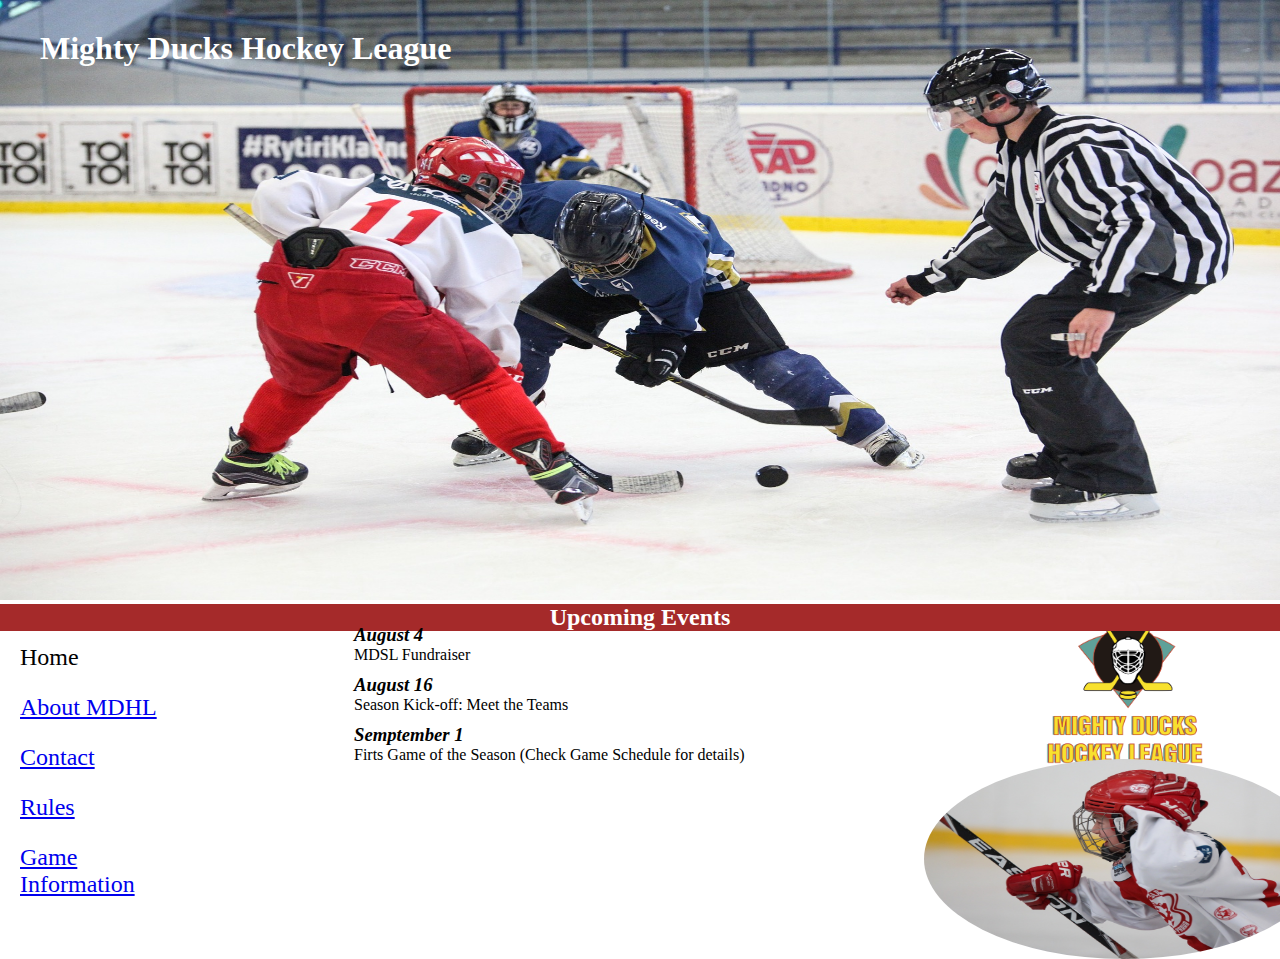
<file: index.html>
<!DOCTYPE html>
<html lang="en">
  <head>
    <meta charset="UTF-8" >
    <meta http-equiv="X-UA-Compatible" content="IE=edge" >
    <meta name="viewport" content="width=device-width, initial-scale=1.0" >
    <link rel="stylesheet" href="./style.css">
    <link rel="shortcut icon" href="./images/Logo_Mighty_ducks-01.png" type="image/x-icon">
    <title>Home</title>
  </head>
  <body>
    <header>
      <h1>Mighty Ducks Hockey League</h1>
      <div>
        <img id="banner" src="./images/design1_image1.jpg" alt="img-banner">
      </div>
    </header>
    <main>
      <section>
        <img id="logo-mdhl" src="./images/Logo_Mighty_ducks-01.png" alt="logo-MDHL">
        <h2 id="up-eve">
          <b>Upcoming Events</b>
        </h2>
        <nav>
          <a id="home" href="#">Home</a>
          <a target="_blank" href="about.html">About MDHL</a>
          <a target="_blank" href="contact.html">Contact</a>
          <a target="_blank" href="rules.html">Rules</a>
          <a target="_blank" href="game_info.html">Game Information</a>
        </nav>
        <div class="content-section">
          <h3>
          <i><b>August 4</b></i>
          </h3>
         <p>MDSL Fundraiser</p>
          <h3>
          <i><b>August 16</b></i>
          </h3>
        <p>Season Kick-off: Meet the Teams</p>
          <h3>
          <i><b>Semptember 1</b></i>
          </h3>
        <p>Firts Game of the Season (Check Game Schedule for details)</p>
        <figure>
          <img id="destacada" src="./images/hockey_1.jpg"
          alt="img1">
        </figure>
        </div>
      </section>
    </main>
    <footer></footer>
  </body>
</html>
</file>
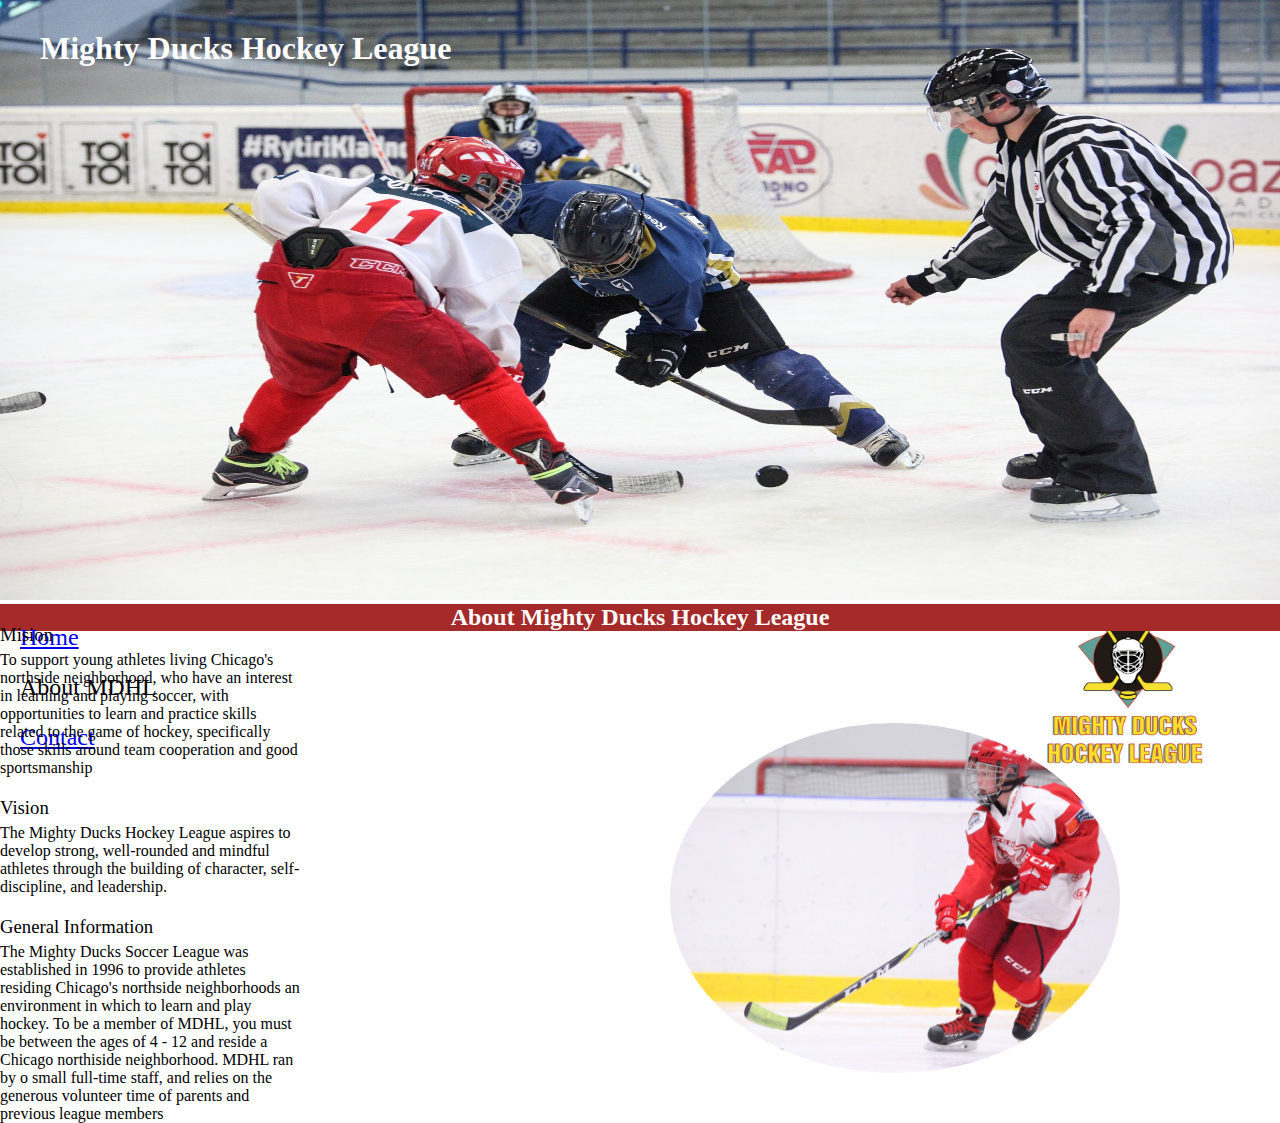
<file: about.html>
<!DOCTYPE html>
<html lang="en">
  <head>
    <meta charset="UTF-8" >
    <meta http-equiv="X-UA-Compatible" content="IE=edge" >
    <meta name="viewport" content="width=device-width, initial-scale=1.0" >
    <link rel="stylesheet" href="./style.css">
    <link rel="shortcut icon" href="./images/Logo_Mighty_ducks-01.png" type="image/x-icon">
    <title>About</title>
  </head>
  <body>
    <header>
      <h1>Mighty Ducks Hockey League</h1>
      <div>
        <img id="banner" src="./images/design1_image1.jpg" alt="img-banner">
      </div>
    </header>
    <main>
      <section>
        <img id="logo-mdhl" src="./images/Logo_Mighty_ducks-01.png" alt="logo-MDHL">
        <h2 id="up-eve">
          <b>About Mighty Ducks Hockey League</b>
        </h2>
        <nav class="nav-about">
          <a target="_blank" href="home.html">Home</a>
          <a id="home" href="#">About MDHL</a>
          <a target="_blank" href="contact.html">Contact</a>
        </nav>
        <div class="content-section-about">
          <h3>Mision</h3>
        <p>
          To support young athletes living Chicago's northside neighborhood, who
          have an interest in learning and playing soccer, with opportunities to
          learn and practice skills related to the game of hockey, specifically
          those skills around team cooperation and good sportsmanship
        </p>
        <h3>Vision</h3>
        <p>
          The Mighty Ducks Hockey League aspires to develop strong, well-rounded
          and mindful athletes through the building of character,
          self-discipline, and leadership.
        </p>
        <h3>General Information</h3>
        <p>
          The Mighty Ducks Soccer League was established in 1996 to provide
          athletes residing Chicago's northside neighborhoods an environment in
          which to learn and play hockey. To be a member of MDHL, you must be
          between the ages of 4 - 12 and reside a Chicago northiside
          neighborhood. MDHL ran by o small full-time staff, and relies on the
          generous volunteer time of parents and previous league members
        </p>
        <figure>
          <img id="destacada-about" src="./images/hockey_2.jpg"
          alt="img2">
      </figure>
        </div>
      </section>
    </main>
    <footer></footer>
  </body>
</html>
</file>
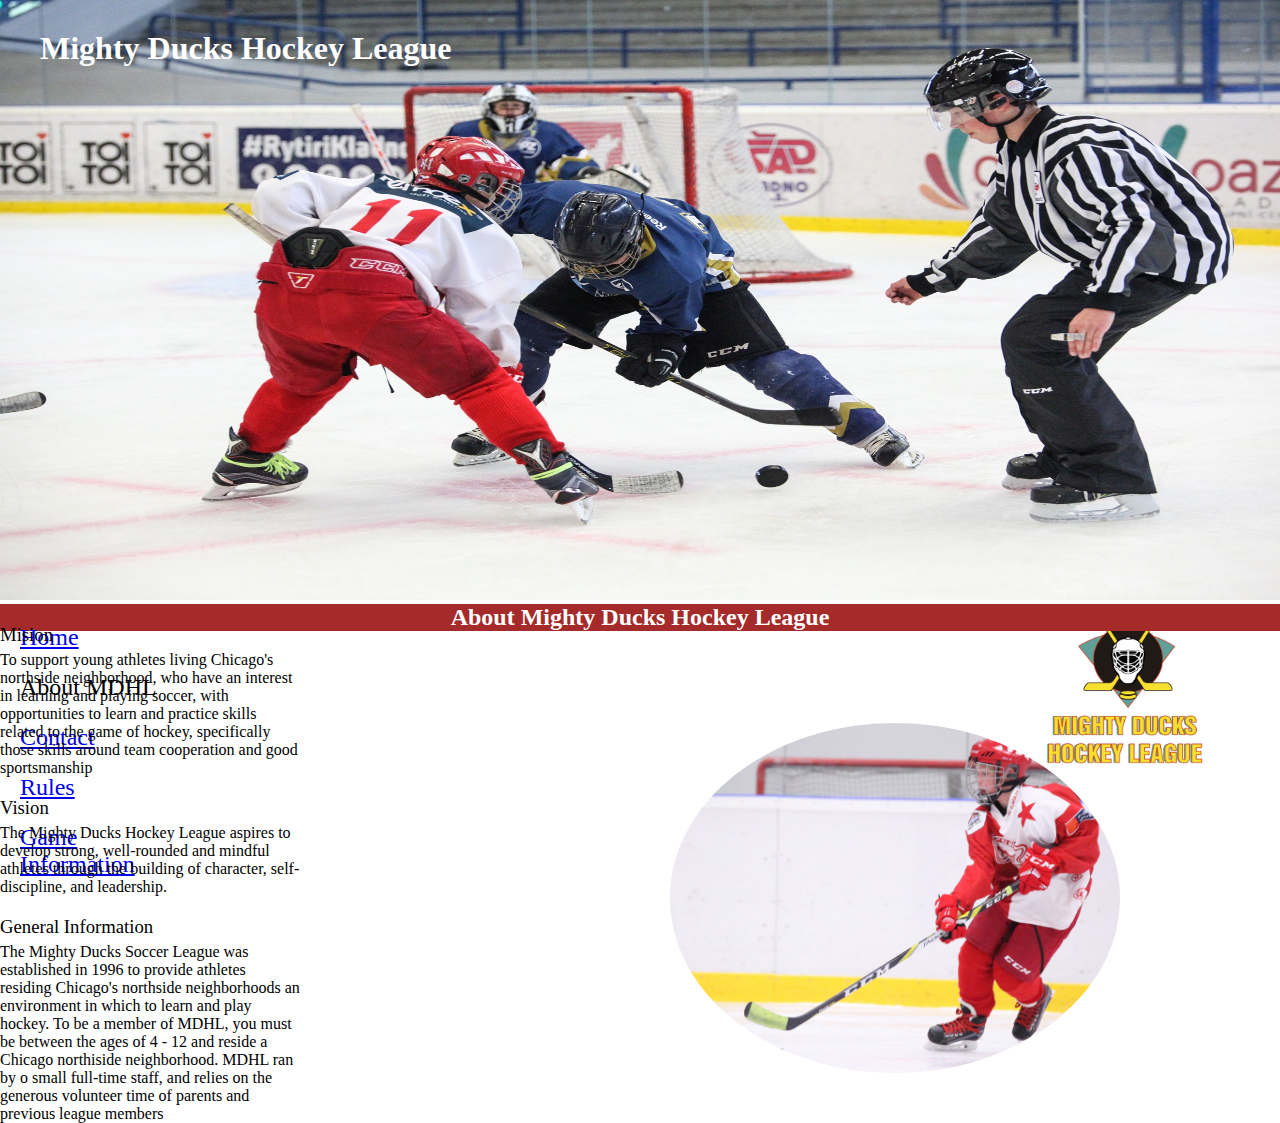
<file: aboutMDHL.html>
<!DOCTYPE html>
<html lang="en">
  <head>
    <meta charset="UTF-8" >
    <meta http-equiv="X-UA-Compatible" content="IE=edge" >
    <meta name="viewport" content="width=device-width, initial-scale=1.0" >
    <link rel="stylesheet" href="./style.css">
    <link rel="shortcut icon" href="./images/Logo_Mighty_ducks-01.png" type="image/x-icon">
    <title>About</title>
  </head>
  <body>
    <header>
      <h1>Mighty Ducks Hockey League</h1>
      <div>
        <img id="banner" src="./images/design1_image1.jpg" alt="img-banner">
      </div>
    </header>
    <main>
      <section>
        <img id="logo-mdhl" src="./images/Logo_Mighty_ducks-01.png" alt="logo-MDHL">
        <h2 id="up-eve">
          <b>About Mighty Ducks Hockey League</b>
        </h2>
        <nav class="nav-about">
          <a target="_blank" href="index.html">Home</a>
          <a id="home" href="#">About MDHL</a>
          <a target="_blank" href="contact.html">Contact</a>
          <a target="_blank" href="rules.html">Rules</a>
          <a target="_blank" href="game_info.html">Game Information</a>
        </nav>
        <div class="content-section-about">
          <h3>Mision</h3>
        <p>
          To support young athletes living Chicago's northside neighborhood, who
          have an interest in learning and playing soccer, with opportunities to
          learn and practice skills related to the game of hockey, specifically
          those skills around team cooperation and good sportsmanship
        </p>
        <h3>Vision</h3>
        <p>
          The Mighty Ducks Hockey League aspires to develop strong, well-rounded
          and mindful athletes through the building of character,
          self-discipline, and leadership.
        </p>
        <h3>General Information</h3>
        <p>
          The Mighty Ducks Soccer League was established in 1996 to provide
          athletes residing Chicago's northside neighborhoods an environment in
          which to learn and play hockey. To be a member of MDHL, you must be
          between the ages of 4 - 12 and reside a Chicago northiside
          neighborhood. MDHL ran by o small full-time staff, and relies on the
          generous volunteer time of parents and previous league members
        </p>
        <figure>
          <img id="destacada-about" src="./images/hockey_2.jpg"
          alt="img2">
      </figure>
        </div>
      </section>
    </main>
    <footer></footer>
  </body>
</html>
</file>
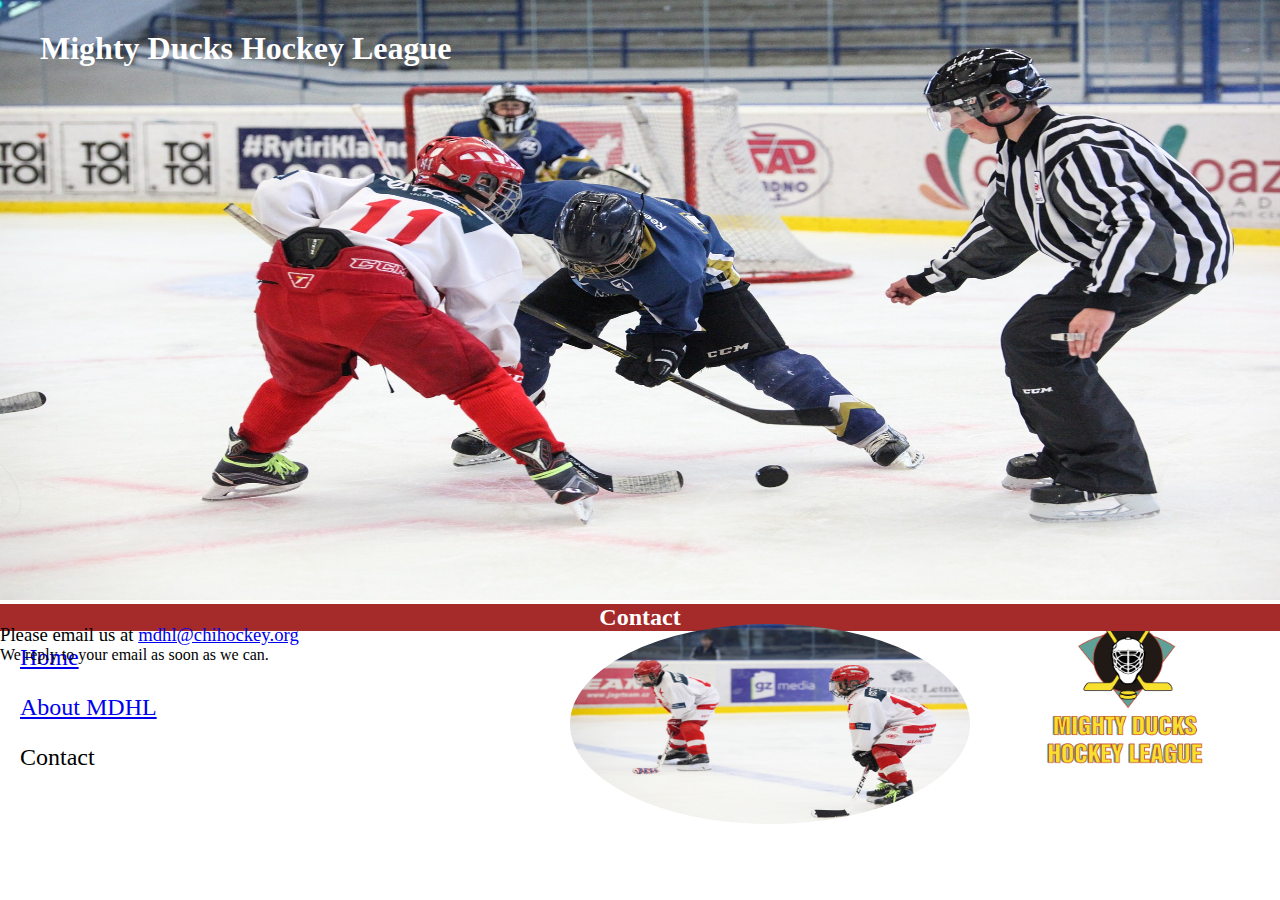
<file: contact.html>
<!DOCTYPE html>
<html lang="en">
  <head>
    <meta charset="UTF-8">
    <meta http-equiv="X-UA-Compatible" content="IE=edge">
    <meta name="viewport" content="width=device-width, initial-scale=1.0">
    <link rel="stylesheet" href="./style.css">
    <link rel="shortcut icon" href="./images/Logo_Mighty_ducks-01.png" type="image/x-icon">
    <title>Contact</title>
  </head>
  <body>
    <header>
      <h1>Mighty Ducks Hockey League</h1>
      <div>
        <img id="banner" src="./images/design1_image1.jpg" alt="img-banner">
      </div>
    </header>
    <main>
      <section>
        <img id="logo-mdhl" src="./images/Logo_Mighty_ducks-01.png" alt="logo-MDHL">
        <h2 id="up-eve">
          <b>Contact</b>
        </h2>
        <nav class="nav-contact">
          <a target="_blank" href="home.html">Home</a>
          <a target="_blank" href="about.html">About MDHL</a>
          <a id="home" href="#">Contact</a>
        </nav>
        <div class="content-section-contact">
          <h3>
            Please email us at
            <a target="_blank" href="#">mdhl@chihockey.org</a>
          </h3>
          <p>We reply to your email as soon as we can.</p>
          <figure>
            <img id="destacada-contact" src="./images/hockey_3.jpg"
            alt="img3">
          </figure>
        </div>
      </section>
    </main>
    <footer></footer>
  </body>
</html>
</file>
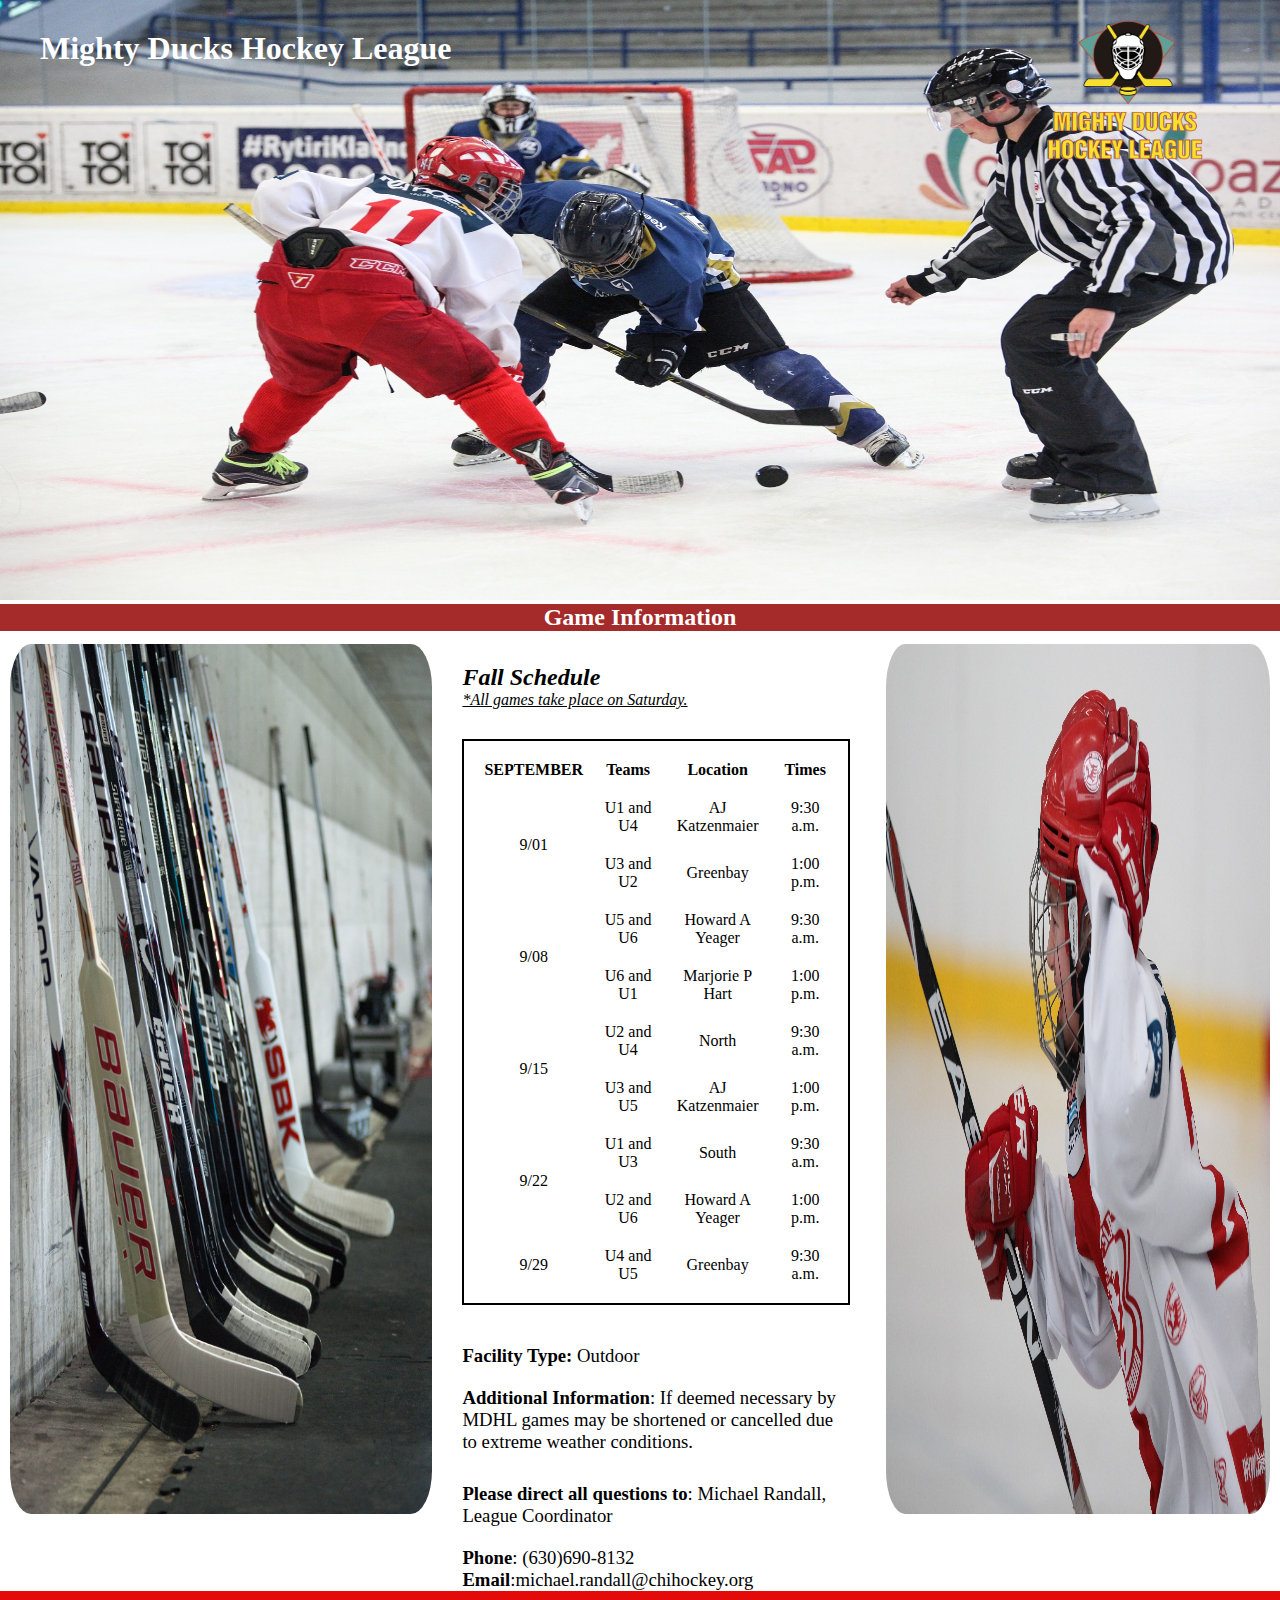
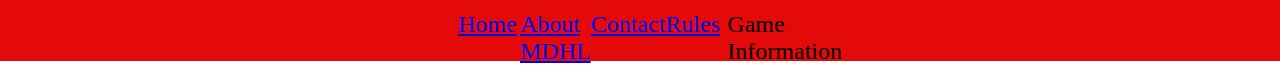
<file: game_info.html>
<!DOCTYPE html>
<html lang="en">
  <head>
    <meta charset="UTF-8" >
    <meta http-equiv="X-UA-Compatible" content="IE=edge" >
    <meta name="viewport" content="width=device-width, initial-scale=1.0" >
    <link rel="stylesheet" href="./style.css">
    <link rel="shortcut icon" href="./images/Logo_Mighty_ducks-01.png" type="image/x-icon">
    <title>Game Info</title>
  </head>
  <body>
    <header>
      <h1>Mighty Ducks Hockey League</h1>
      <div>
        <img id="banner" src="./images/design1_image1.jpg" alt="img-banner">
      </div>
      <img id="logo-mdhl" src="./images/Logo_Mighty_ducks-01.png" alt="logo-MDHL">
    </header>
    <main>
      <section>
        <h2 id="up-eve">
          <b>Game Information</b>
        </h2>
        <img id="img-palos-gmi" src="./images/palos_de_hockey.jpg" alt="palos-hockey">
        <div class="tabla">
            <h2><i>Fall Schedule</i></h2>
            <p id="p-gmi"><i>*All games take place on Saturday.</i></p>
            <table>
                <tr>
                    <th><b>SEPTEMBER</b></th>
                    <th><b>Teams</b></th>
                    <th><b>Location</b></th>
                    <th><b>Times</b></th>
                </tr>
                <tr>
                    <td id="rowspan" rowspan="2">9/01</td>
                    <td>U1 and U4</td>
                    <td>AJ Katzenmaier</td>
                    <td>9:30 a.m.</td>
                </tr>
                <tr>
                    <td>U3 and U2</td>
                    <td> Greenbay</td>
                    <td>1:00 p.m.</td>
                </tr>
                <tr>
                    <td id="rowspan" rowspan="2">9/08</td>
                    <td>U5 and U6</td>
                    <td>Howard A Yeager</td>
                    <td>9:30 a.m.</td>
                </tr>
                <tr>
                    <td>U6 and U1</td>
                    <td>Marjorie P Hart</td>
                    <td>1:00 p.m.</td>
                </tr>
                <tr>
                    <td id="rowspan" rowspan="2">9/15</td>
                    <td>U2 and U4</td>
                    <td>North</td>
                    <td>9:30 a.m.</td>
                </tr>
                <tr>
                    <td>U3 and U5</td>
                    <td>AJ Katzenmaier</td>
                    <td>1:00 p.m.</td>
                </tr>
                <tr>
                    <td id="rowspan" rowspan="2">9/22</td>
                    <td>U1 and U3</td>
                    <td>South</td>
                    <td>9:30 a.m.</td>
                </tr>
                <tr>
                    <td>U2 and U6</td>
                    <td>Howard A Yeager</td>
                    <td>1:00 p.m.</td>
                </tr>
                <tr>
                    <td id="ta">9/29</td>
                    <td>U4 and U5</td>
                    <td>Greenbay</td>
                    <td>9:30 a.m.</td>
                </tr>
            </table>
            <h3 id="h3-facility"><b>Facility Type:</b> Outdoor</h3>
            <h3><b>Additional Information</b>: If deemed necessary by MDHL games may be shortened or cancelled due to extreme weather conditions.</h3>
            <h3 id="h3-please"><b>Please direct all questions to</b>: Michael Randall, League Coordinator</h3>
            <h3><b>Phone</b>: (630)690-8132</h3>
            <h3><b>Email</b>:michael.randall@chihockey.org</h3>
        </div>
        <figure class="figure-gmi">
          <img id="destacada-rules" src="./images/hockey_1.jpg"
          alt="img1">
        </figure>
      </section>
    </main>
    <footer>
        <nav class="nav-rules">
            <a target="_blank" href="index.html">Home</a>
            <a target="_blank" href="about.html">About MDHL</a>
            <a target="_blank" href="contact.html">Contact</a>
            <a target="_blank" href="rules.html">Rules</a>
            <a id="home" href="#">Game Information</a>
        </nav>
    </footer>
  </body>
</html>
</file>
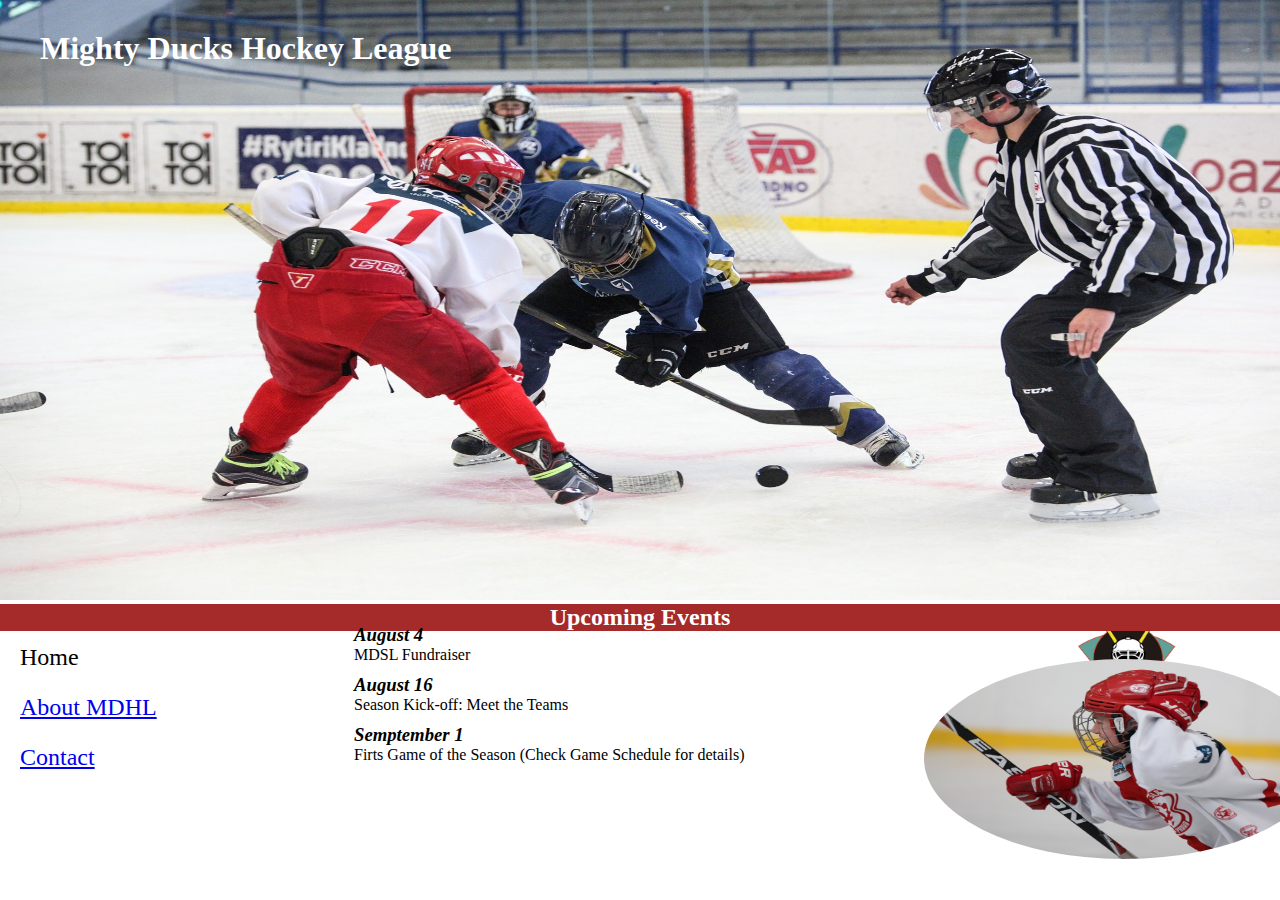
<file: home.html>
<!DOCTYPE html>
<html lang="en">
  <head>
    <meta charset="UTF-8" >
    <meta http-equiv="X-UA-Compatible" content="IE=edge" >
    <meta name="viewport" content="width=device-width, initial-scale=1.0" >
    <link rel="stylesheet" href="./style.css">
    <link rel="shortcut icon" href="./images/Logo_Mighty_ducks-01.png" type="image/x-icon">
    <title>Home</title>
  </head>
  <body>
    <header>
      <h1>Mighty Ducks Hockey League</h1>
      <div>
        <img id="banner" src="./images/design1_image1.jpg" alt="img-banner">
      </div>
    </header>
    <main>
      <section>
        <img id="logo-mdhl" src="./images/Logo_Mighty_ducks-01.png" alt="logo-MDHL">
        <h2 id="up-eve">
          <b>Upcoming Events</b>
        </h2>
        <nav>
          <a id="home" href="#">Home</a>
          <a target="_blank" href="about.html">About MDHL</a>
          <a target="_blank" href="contact.html">Contact</a>
        </nav>
        <div class="content-section">
          <h3>
          <i><b>August 4</b></i>
          </h3>
         <p>MDSL Fundraiser</p>
          <h3>
          <i><b>August 16</b></i>
          </h3>
        <p>Season Kick-off: Meet the Teams</p>
          <h3>
          <i><b>Semptember 1</b></i>
          </h3>
        <p>Firts Game of the Season (Check Game Schedule for details)</p>
        <figure>
          <img id="destacada" src="./images/hockey_1.jpg"
          alt="img1">
        </figure>
        </div>
      </section>
    </main>
    <footer></footer>
  </body>
</html>
</file>
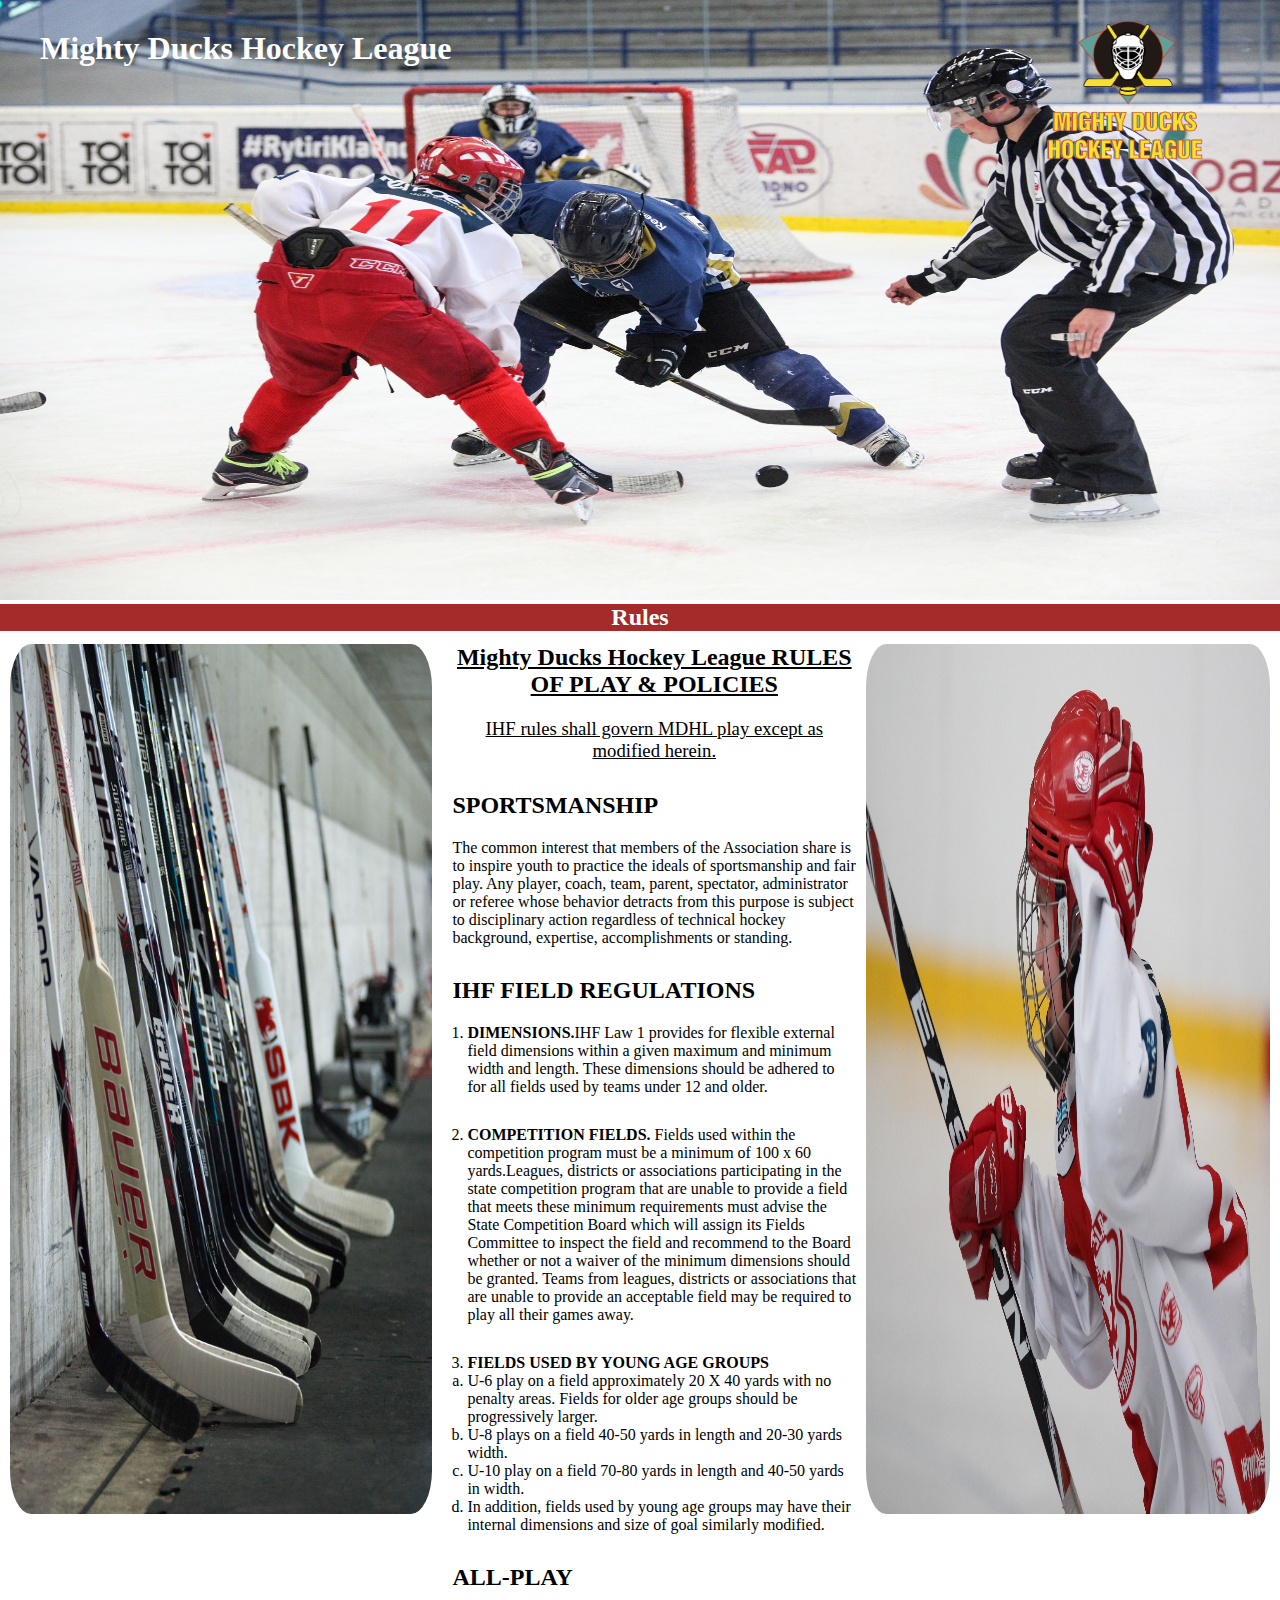
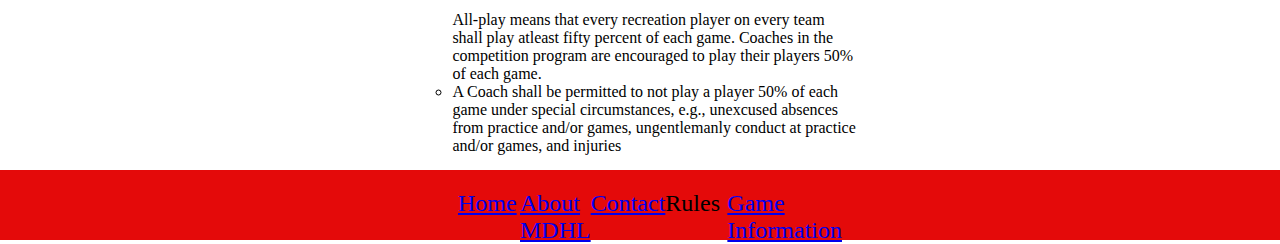
<file: rules.html>
<!DOCTYPE html>
<html lang="en">
  <head>
    <meta charset="UTF-8" >
    <meta http-equiv="X-UA-Compatible" content="IE=edge" >
    <meta name="viewport" content="width=device-width, initial-scale=1.0" >
    <link rel="stylesheet" href="./style.css">
    <link rel="shortcut icon" href="./images/Logo_Mighty_ducks-01.png" type="image/x-icon">
    <title>Rules</title>
  </head>
  <body>
    <header>
      <h1>Mighty Ducks Hockey League</h1>
      <div>
        <img id="banner" src="./images/design1_image1.jpg" alt="img-banner">
      </div>
      <img id="logo-mdhl" src="./images/Logo_Mighty_ducks-01.png" alt="logo-MDHL">
    </header>
    <main>
      <section>
        <h2 id="up-eve">
          <b>Rules</b>
        </h2>
        <img id="img-palos" src="./images/palos_de_hockey.jpg" alt="palos-hockey">
        <div class="rules">
            <h2 id="titulo-rules">
                Mighty Ducks Hockey League
RULES OF PLAY & POLICIES
            </h2>
            <h3 id="h3-rules">IHF rules shall govern MDHL play except as modified herein.</h3>
            <h2>SPORTSMANSHIP</h2>
            <p id="p-1">The common interest that members of the Association share is to inspire 
                youth to practice the ideals of sportsmanship and fair play. Any player, coach, 
                team, parent, spectator, administrator or referee whose behavior detracts from 
                this purpose is subject to disciplinary action regardless of technical hockey 
                background, expertise, accomplishments or standing.
            </p>
            <h2>IHF FIELD REGULATIONS</h2>
            <ol>
                <li id="li-margin"><b>DIMENSIONS.</b>IHF Law 1 provides for flexible external field dimensions within 
                    a given maximum and minimum width and length. These dimensions should be 
                    adhered to for all fields used by teams under 12 and older.</li>
                <li id="li-margin"><b>COMPETITION FIELDS.</b> Fields used within the competition program must be 
                    a minimum of 100 x 60 yards.Leagues, districts or associations participating in 
                    the state competition program that are unable to provide a field that meets these 
                    minimum requirements must advise the State Competition Board which will 
                    assign its Fields Committee to inspect the field and recommend to the Board 
                    whether or not a waiver of the minimum dimensions should be granted. Teams 
                    from leagues, districts or associations that are unable to provide an acceptable 
                    field may be required to play all their games away.</li>
                <li><b>FIELDS USED BY YOUNG AGE GROUPS</b></li>
                <ol id="ol-3">
                    <li>U-6 play on a field approximately 20 X 40 yards with no penalty areas. Fields 
                        for older age groups should be progressively larger.</li>
                    <li>U-8 plays on a field 40-50 yards in length and 20-30 yards width.</li>
                    <li>U-10 play on a field 70-80 yards in length and 40-50 yards in width.</li>
                    <li>In addition, fields used by young age groups may have their internal 
                        dimensions and size of goal similarly modified.</li>
                </ol>
            </ol>
            <h2>ALL-PLAY</h2>
            <ul>
                <ul>All-play means that every recreation player on every team shall play atleast 
                    fifty percent of each game. Coaches in the competition program are encouraged 
                    to play their players 50% of each game.
                    <li id="li-allplay"> A Coach shall be permitted to not play a player 50% of each game 
                        under special circumstances, e.g., unexcused absences from practice 
                        and/or games, ungentlemanly conduct at practice and/or games, and 
                        injuries</li>
                </ul>
            </ul>
        </div>
        <figure class="figure-rules">
          <img id="destacada-rules" src="./images/hockey_1.jpg"
          alt="img1">
        </figure>
      </section>
    </main>
    <footer>
        <nav class="nav-rules">
        <a target="_blank" href="index.html">Home</a>
        <a target="_blank" href="about.html">About MDHL</a>
        <a target="_blank" href="contact.html">Contact</a>
        <a id="home" href="#">Rules</a>
        <a target="_blank" href="#">Game Information</a>
        </nav>
    </footer>
  </body>
</html>
</file>
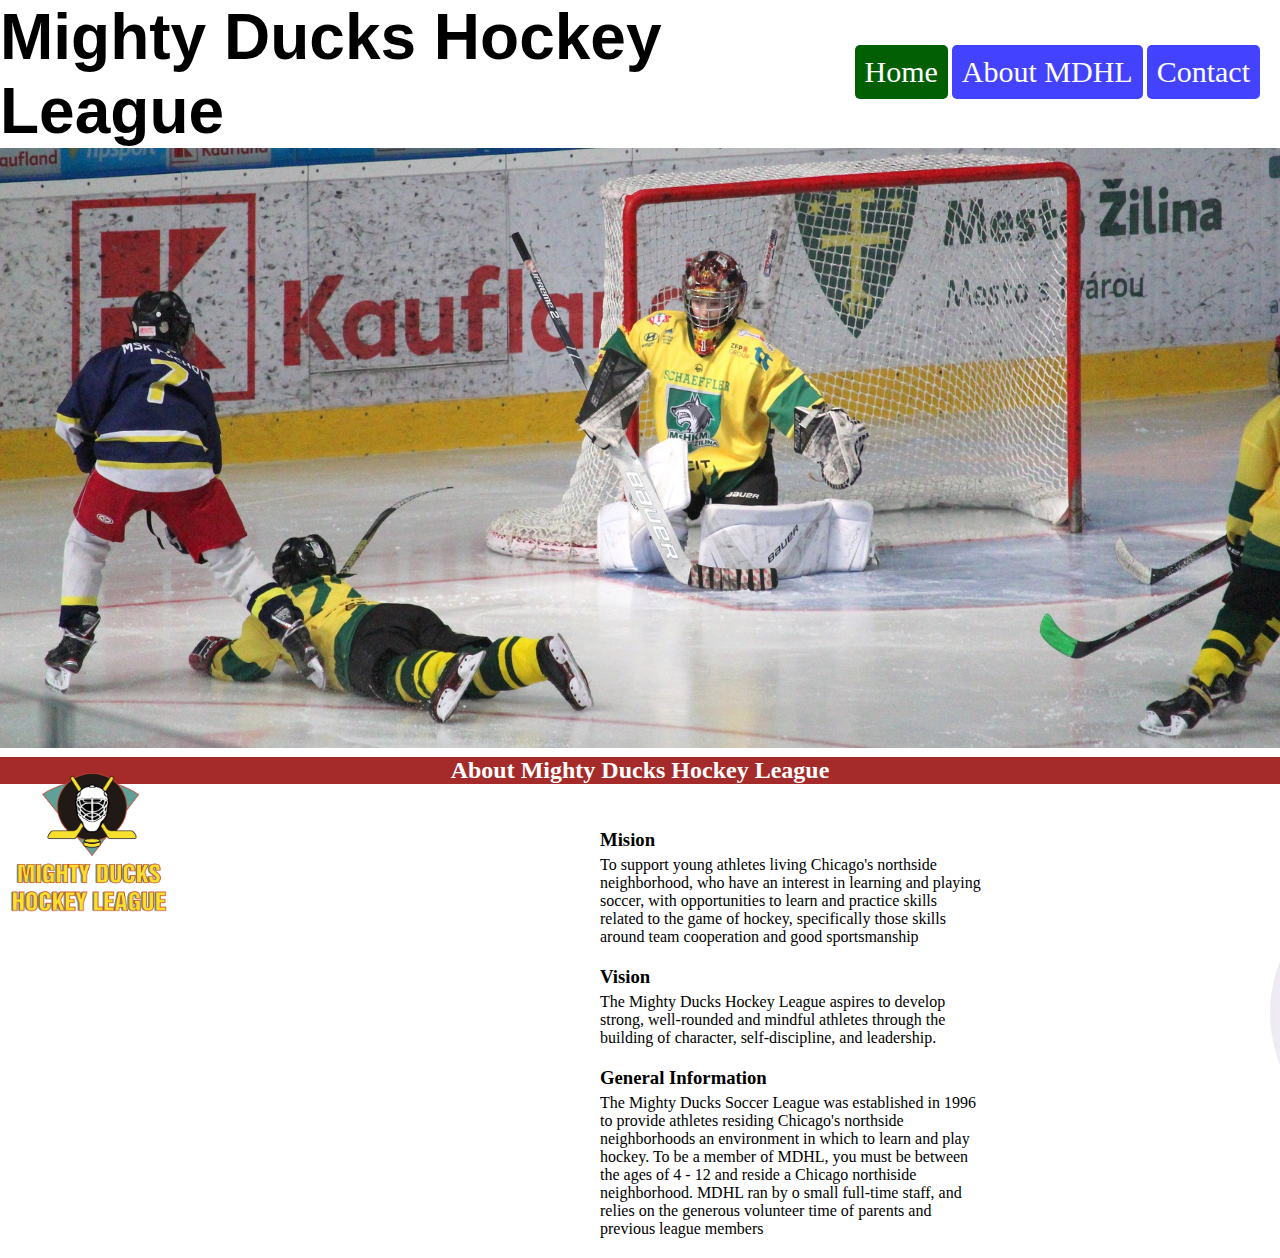
<file: desing_2/about.html>
<!DOCTYPE html>
<html lang="en">
  <head>
    <meta charset="UTF-8" >
    <meta http-equiv="X-UA-Compatible" content="IE=edge" >
    <meta name="viewport" content="width=device-width, initial-scale=1.0" >
    <link rel="stylesheet" href="./style.css">
    <link rel="shortcut icon" href="./images/Logo_Mighty_ducks-01.png" type="image/x-icon">
    <title>About</title>
  </head>
  <body>
    <header>
      <h1>Mighty Ducks Hockey League</h1>
      <nav>
        <a id="home" href="#">Home</a>
        <a target="_blank" href="about.html">About MDHL</a>
        <a target="_blank" href="contact.html">Contact</a>
      </nav>
      <div>
        <img id="banner" src="./../desing_2/images/design1_image2.jpg" alt="img-banner">
      </div>
    </header>
    <main>
      <section>
        <img id="logo-mdhl" src="./images/Logo_Mighty_ducks-01.png" alt="logo-MDHL-about">
        <h2 id="up-eve">
          <b>About Mighty Ducks Hockey League</b>
        </h2>
        <div class="content-section-about">
          <h3>Mision</h3>
        <p>
          To support young athletes living Chicago's northside neighborhood, who
          have an interest in learning and playing soccer, with opportunities to
          learn and practice skills related to the game of hockey, specifically
          those skills around team cooperation and good sportsmanship
        </p>
        <h3>Vision</h3>
        <p>
          The Mighty Ducks Hockey League aspires to develop strong, well-rounded
          and mindful athletes through the building of character,
          self-discipline, and leadership.
        </p>
        <h3>General Information</h3>
        <p>
          The Mighty Ducks Soccer League was established in 1996 to provide
          athletes residing Chicago's northside neighborhoods an environment in
          which to learn and play hockey. To be a member of MDHL, you must be
          between the ages of 4 - 12 and reside a Chicago northiside
          neighborhood. MDHL ran by o small full-time staff, and relies on the
          generous volunteer time of parents and previous league members
        </p>
        <figure>
          <img id="destacada-about" src="./images/hockey_2.jpg"
          alt="img2">
      </figure>
        </div>
      </section>
    </main>
    <footer></footer>
  </body>
</html>
</file>
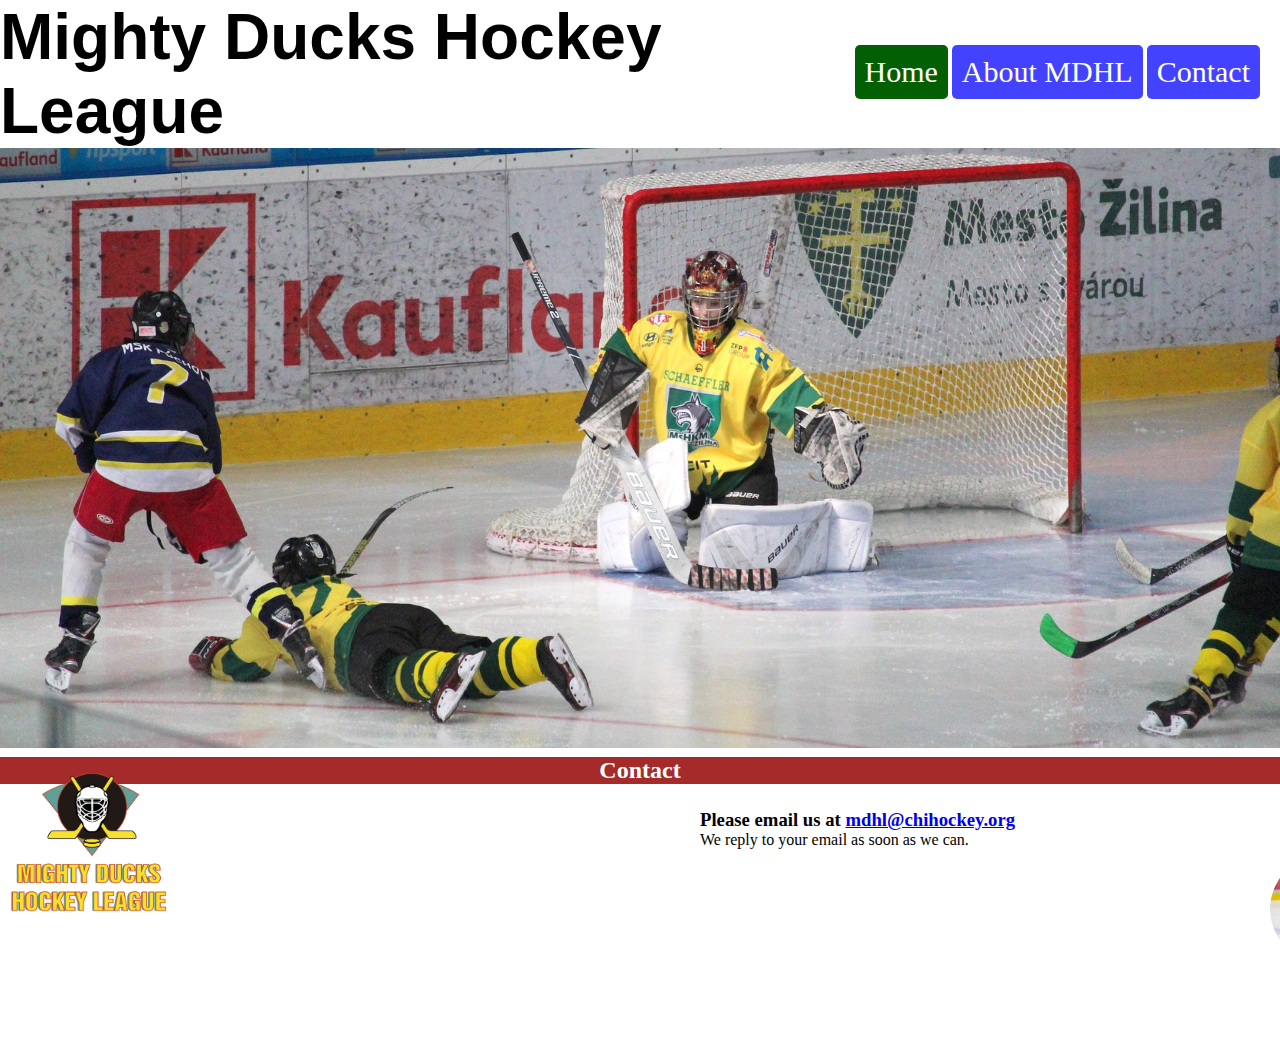
<file: desing_2/contact.html>
<!DOCTYPE html>
<html lang="en">
  <head>
    <meta charset="UTF-8">
    <meta http-equiv="X-UA-Compatible" content="IE=edge">
    <meta name="viewport" content="width=device-width, initial-scale=1.0">
    <link rel="stylesheet" href="./style.css">
    <link rel="shortcut icon" href="./images/Logo_Mighty_ducks-01.png" type="image/x-icon">
    <title>Contact</title>
  </head>
  <body>
    <header>
      <h1>Mighty Ducks Hockey League</h1>
      <nav>
        <a id="home" href="#">Home</a>
        <a target="_blank" href="about.html">About MDHL</a>
        <a target="_blank" href="contact.html">Contact</a>
      </nav>
      <div>
        <img id="banner" src="./../desing_2/images/design1_image2.jpg" alt="img-banner">
      </div>
    </header>
    <main>
      <section>
        <img id="logo-mdhl" src="./images/Logo_Mighty_ducks-01.png" alt="logo-MDHL">
        <h2 id="up-eve">
          <b>Contact</b>
        </h2>
        </nav>
        <div class="content-section-contact">
          <h3>
            Please email us at
            <a target="_blank" href="#">mdhl@chihockey.org</a>
          </h3>
          <p>We reply to your email as soon as we can.</p>
          <figure>
            <img id="destacada-contact" src="./images/hockey_3.jpg"
            alt="img3">
          </figure>
        </div>
      </section>
    </main>
    <footer></footer>
  </body>
</html>
</file>
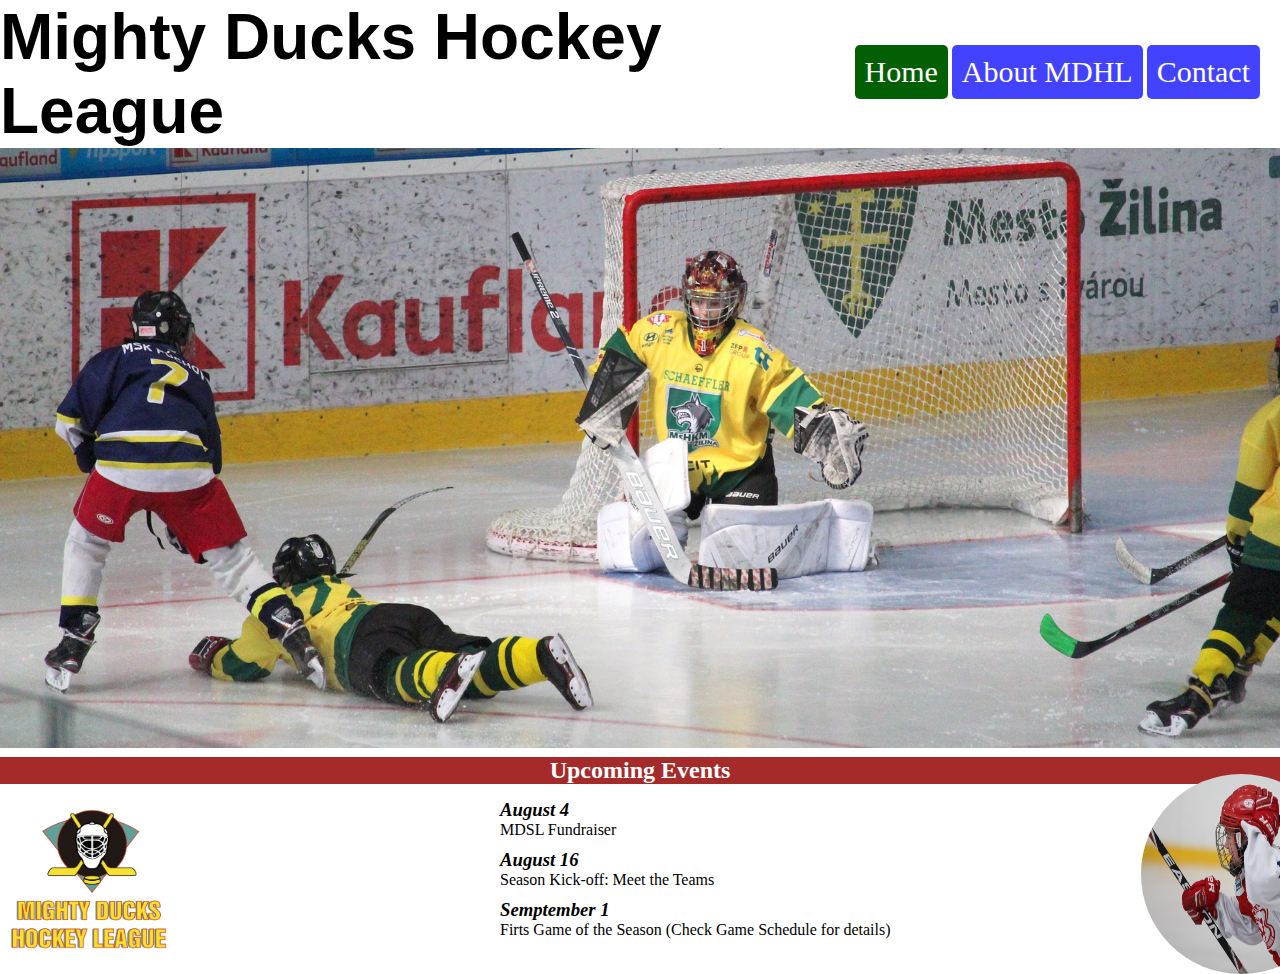
<file: desing_2/home.html>
<!DOCTYPE html>
<html lang="en">
  <head>
    <meta charset="UTF-8" >
    <meta http-equiv="X-UA-Compatible" content="IE=edge" >
    <meta name="viewport" content="width=device-width, initial-scale=1.0" >
    <link rel="stylesheet" href="./style.css">
    <link rel="shortcut icon" href="./images/Logo_Mighty_ducks-01.png" type="image/x-icon">
    <title>Home</title>
  </head>
  <body>
    <header>
      <h1>Mighty Ducks Hockey League</h1>
      <nav>
        <a id="home" href="#">Home</a>
        <a target="_blank" href="about.html">About MDHL</a>
        <a target="_blank" href="contact.html">Contact</a>
      </nav>
      <div>
        <img id="banner" src="./../desing_2/images/design1_image2.jpg" alt="img-banner">
      </div>
    </header>
    <main>
      <section>
        <h2 id="up-eve">
          <b>Upcoming Events</b>
        </h2>
        <img id="logo-mdhl" src="./images/Logo_Mighty_ducks-01.png" alt="logo-MDHL">
        <div class="content-section">
          <h3>
          <i><b>August 4</b></i>
          </h3>
         <p>MDSL Fundraiser</p>
          <h3>
          <i><b>August 16</b></i>
          </h3>
        <p>Season Kick-off: Meet the Teams</p>
          <h3>
          <i><b>Semptember 1</b></i>
          </h3>
        <p>Firts Game of the Season (Check Game Schedule for details)</p>
        <figure>
          <img id="destacada" src="./images/hockey_1.jpg"
          alt="img1">
        </figure>
        </div>
      </section>
    </main>
    <footer></footer>
  </body>
</html>
</file>
<file: style.css>
*{
    margin: 0;
    padding: 0;
    box-sizing: content-box;
}

header>h1{
    display: block;
    position: absolute;
    top: 30px;
    left: 40px;
    color: white;

    width: 500px;
    height: 40px;
}
nav{
    display: block;
    position: relative;
    margin-top: 40px;
    margin-left: 20px;
    width: 30%;
}
nav a{
    display: block;
    font-size: x-large;
    left: 20px;
    width: 150px;
    height: 50px;
}
#home{
    text-decoration: none;
    color: black;
}

#banner{
    width: 100%;
    height: 600px;
}
section{
    display: flex;
    position: relative;
}
#up-eve{
    display: block;
    position: absolute;
    width: 100%;
    color: white;
    text-shadow: 10px;
    text-align: center;
    background-color: brown;
}
#logo-mdhl{
    display: block;
    position: absolute;
    top: 00px;
    right: 5%;
    width: 180px;
    height: 180px;
}
.content-section{
    display: inline-block;
    position: relative;
    top: 10px;
    right: 50px;
}
.content-section h3{
    margin-top: 10px;
    margin-bottom: px;
}
.content-section p{
    margin-bottom: 5px;
}
#destacada{
    display: inline-block;
    position: absolute;
    border-radius: 100%;
    left: 570px;
    bottom: -55px;
    width: 400px;
    height: 200px;
}

/*------- CSS PARA ABOUTMDHL -------*/

.content-section-about {
    display: inline-block;
    position: absolute;
    width: 300px;
}

.nav-about{
    display: inline-block;
    position: relative;
    width: 30%;
    margin-top: 20px;
}

.content-section-about h3{
    margin-bottom: 5px;
    margin-top: 20px;
}
#destacada-about{
    display: inline-block;
    position: absolute;
    border-radius: 100%;
    left: 670px;
    bottom: 50px;
    width: 450px;
    height: 350px;
}

/*----CSS PARA CONTACT----*/

.content-section-contact{
    display: inline-block;
    position: absolute;
    width: 30%;
    margin-top: 20px;
}

#destacada-contact{
    display: inline-block;
    position: relative;
    border-radius: 100%;
    left: 570px;
    top: -40px;
    width: 400px;
    height: 200px;
}

/**------ CSS PARA RULES -----**/

.rules{
    display: flexbox;
    position: relative;
    width: 33%;
    margin-top: 40px;
}

.rules h2{
    margin-bottom: 20px;
}

#p-1{
    margin-bottom: 30px;
}

ol li{
    margin-left: 15px;
}

#li-margin{
    margin-bottom: 30px;
}

#ol-3{
    margin-bottom: 30px;
}
#ol-3 li{
    list-style: lower-alpha;
}

#titulo-rules{
    text-align: center;
    text-decoration: underline;
}

#h3-rules{
    text-align: center;
    text-decoration: underline;
    margin-bottom: 30px;
}

#li-allplay{
    margin-bottom: 15px;
}

.figure-rules{
    width: 33%;
    margin-right: 20px;
}

#destacada-rules{
    margin-top: 40px;
    margin-left: 10px;
    margin-bottom: 10px;
    margin-right: 10px;
    width: 100%;
    height: 870px;
    border-radius: 5%;
}

.nav-rules{
    display: flex;
    position: relative;
    margin-top: 20px;
    margin-left: 20px;
    width: 30%;
}

#img-palos{
    margin-top: 40px;
    margin-right: 20px;
    margin-left: 10px;
    margin-bottom: 10px;
    width: 33%;
    height: 870px;
    border-radius: 5%;
}

footer{
    display: flex;
    align-items: center;
    justify-content: center;
    background-color: rgb(228, 10, 10);
}

/**------ CSS PARA GAME INFORMATION-----**/

.tabla{
    display: block;
    position: relative;
    width: 33%;
    margin-top: 60px;
    margin-right: 30px;
    margin-left: 10px;
}

table{
    border: 2px solid black;
    border-spacing: 20px;
    width: 100%;
}

#p-gmi{
    text-decoration: underline;
    margin-bottom: 30px;
}

#h3-facility{
    margin-top: 40px;
    margin-bottom: 20px;
}

#h3-please{
    margin-top: 30px;
    margin-bottom: 20px;
}

h3{
    font-weight: normal;
}

#rowspan{
    text-align: center;
}
td{
    text-align: center;
}

.figure-gmi{
    width: 33%;
    margin-right: 20px;
}

#img-palos-gmi{
    margin-top: 40px;
    margin-right: 20px;
    margin-left: 10px;
    margin-bottom: 10px;
    width: 33%;
    height: 870px;
    border-radius: 5%;
}
</file>
<file: desing_2/style.css>
*{
    margin: 0;
    padding: 0;
    box-sizing: content-box;
}

header>h1{
    display: inline-block;
    position: relative;
    width: 65%;
    font-family: sans-serif;
    font-size: 400%;
    color: black;
}
nav{
    display: inline-block;
    position: absolute;
    right: 20px;
    top: 45px;
}
nav a{
    display: inline-block;
    position: relative;
    text-decoration: none;
    border-color: 5px black;
    color: white;
    border-radius: 5px;
    background-color: rgba(0, 0, 255, 0.736);
    padding: 10px;
    font-size: 30px;
}
#home{
    background-color: rgb(3, 95, 3);
}

#banner{
    width: 100%;
    height: 600px;
}
section{
    display: block;
}
#up-eve{
    display: inline-block;
    width: 100%;
    color: white;
    margin: 5px 0px;
    text-shadow: 10px;
    text-align: center;
    background-color: brown;
}
#logo-mdhl{
    display: block;
    position: absolute;
    width: 180px;
    height: 180px;
}
.content-section{
    display: inline-block;
    position: relative;
    left: 500px;
}
.content-section h3{
    margin-top: 10px;
}
.content-section p{
    margin-bottom: 5px;
}
#destacada{
    display: inline-block;
    position: absolute;
    border-radius: 100%;
    right: -450px;
    bottom: -30px;
    width: 200px;
    height: 200px;
}

/*------- CSS PARA ABOUT -------*/

.content-section-about {
    display: inline-block;
    position: absolute;
    width: 300px;
}

.content-section-about h3{
    margin-bottom: 5px;
    margin-top: 20px;
}
#destacada-about{
    display: inline-block;
    position: absolute;
    border-radius: 100%;
    left: 670px;
    bottom: 50px;
    width: 450px;
    height: 350px;
}

/*----CSS PARA CONTACT----*/

.content-section-contact{
    display: inline-block;
    position: relative;
    left: 700px;
    width: 30%;
    margin-top: 20px;
}

#destacada-contact{
    display: inline-block;
    position: relative;
    border-radius: 100%;
    left: 570px;
    top: -40px;
    width: 400px;
    height: 200px;
}
/**----CSS PARA ABOUT----**/

.content-section-about{
    display: inline-block;
    position: relative;
    left: 600px;
    width: 30%;
    margin: 20px 0px;
}
</file>
